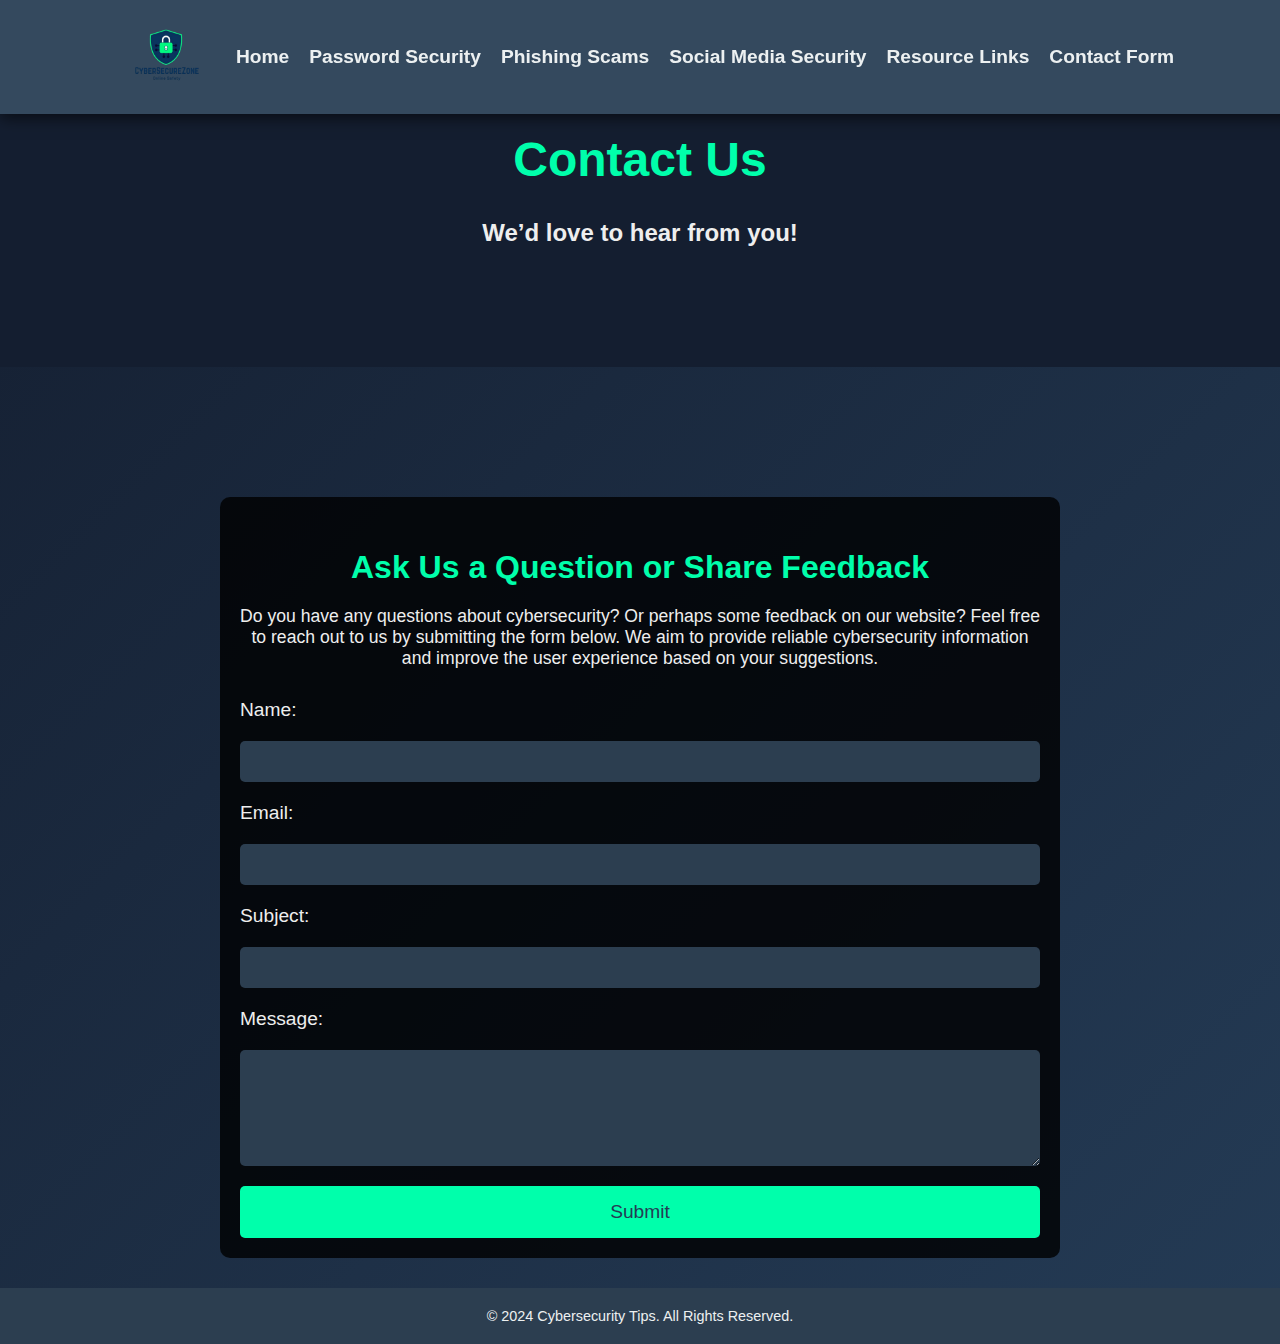
<file: Contact Form.html>
<!DOCTYPE html>
<html lang="en">
<head>
    <meta charset="UTF-8">
    <meta name="viewport" content="width=device-width, initial-scale=1.0">
    <title>Contact Us</title>
    <link href="Contact-style.css" rel="stylesheet">
</head>
<body>
    <!-- Navbar Section -->
    <nav>
        <a href="index.html" class="logo"><img src="logo.png" alt="Website Logo"></a>
        <ul>
            <li><a href="index.html">Home</a></li>
            <li><a href="Password Security.html">Password Security</a></li>
            <li><a href="Phishing Scams.html">Phishing Scams</a></li>
            <li><a href="Social Media Security.html">Social Media Security</a></li>
            <li><a href="Resource Links.html">Resource Links</a></li>
            <li><a href="Contact Form.html">Contact Form</a></li>
        </ul>
    </nav>

    <header>
        <h1>Contact Us</h1>
        <h2>We’d love to hear from you!</h2>
    </header>

    <div class="content">
        <h3>Ask Us a Question or Share Feedback</h3>
        <p>Do you have any questions about cybersecurity? Or perhaps some feedback on our website? Feel free to reach out to us by submitting the form below. We aim to provide reliable cybersecurity information and improve the user experience based on your suggestions.</p>

        <form id="contact-form" action="https://formspree.io/f/mgvwqzol" method="POST">
            <label for="name">Name:</label>
            <input type="text" id="name" name="name" required>

            <label for="email">Email:</label>
            <input type="email" id="email" name="email" required>

            <label for="subject">Subject:</label>
            <input type="text" id="subject" name="subject" required>

            <label for="message">Message:</label>
            <textarea id="message" name="message" rows="6" required></textarea>

            <button type="submit">Submit</button>
        </form>

        <!-- Overlay for Thank You Island -->
        <div id="overlay" class="overlay"></div>

        <div id="thank-you-island" class="thank-you-island">
            <button id="close-thank-you" onclick="closeThankYou()">✖</button>
            <h3>Thank You!</h3>
            <p>We have received your message and will get back to you shortly.</p>
            <button id="submit-again" onclick="submitAgain()">Submit Another Form</button>
        </div>
    </div>

    <footer>
        &copy; 2024 Cybersecurity Tips. All Rights Reserved.
    </footer>

    <script src="Contact-js.js"></script>
</body>
</html>
</file>
<file: Contact-style.css>
/* General Styles */
body {
    font-family: 'Arial', sans-serif;
    margin: 0;
    padding: 0;
    background: linear-gradient(135deg, #141E30, #243B55);
    color: white;
}

/* Enhanced Navigation Bar */
nav {
    background: #2C3E50;
    display: flex;
    align-items: center;
    justify-content: center;
    padding: 15px 10px;
    position: fixed;
    top: -100px;
    width: 100%;
    z-index: 1000;
    box-shadow: 0px 4px 15px rgba(0, 0, 0, 0.6);
    transition: top 0.6s ease, background 0.3s ease;
}

nav.scrolled {
    top: 0;
    background: #34495E;
}

nav .logo {
    margin-right: 30px;
}

nav .logo img {
    height: 80px;
    transition: transform 0.3s ease, filter 0.3s ease;
}

nav .logo img:hover {
    transform: scale(1.1);
    filter: brightness(1.2);
}

nav ul {
    list-style: none;
    display: flex;
    margin: 0;
    padding: 0;
    gap: 20px;
}

nav ul li {
    position: relative;
}

nav ul li a {
    text-decoration: none;
    color: #ECF0F1;
    font-size: 1.2em;
    font-weight: bold;
    position: relative;
    padding: 10px 0;
    transition: color 0.3s ease, transform 0.3s ease;
}

nav ul li a::after {
    content: "";
    position: absolute;
    left: 50%;
    bottom: 0;
    width: 0;
    height: 3px;
    background: #00FFAB;
    transition: width 0.3s ease;
    transform: translateX(-50%);
}

nav ul li a:hover::after {
    width: 100%;
}

nav ul li a:hover {
    color: #00FFAB;
    transform: scale(1.1);
}

/* Smooth intro animation */
@keyframes slideDown {
    from {
        top: -100px;
        opacity: 0;
    }
    to {
        top: 0;
        opacity: 1;
    }
}

nav {
    animation: slideDown 1.5s ease forwards;
}

/* Header */
header {
    text-align: center;
    padding: 100px;
    background: #141E30;
}

header h1 {
    font-size: 3em;
    color: #00FFAB;
}

header h2 {
    font-size: 1.5em;
    color: #EEEEEE;
}

/* Form Styles */
.content {
    max-width: 800px;
    margin: 130px auto 30px;
    padding: 20px;
    background: rgba(0, 0, 0, 0.8);
    border-radius: 10px;
    position: relative;
    z-index: 1;
}

h3 {
    color: #00FFAB;
    text-align: center;
    font-size: 2em;
    margin-bottom: 20px;
}

p {
    color: #EEEEEE;
    font-size: 1.1em;
    text-align: center;
    margin-bottom: 30px;
}

form {
    display: flex;
    flex-direction: column;
    gap: 20px;
}

form label {
    font-size: 1.2em;
    color: #EEEEEE;
}

form input, form textarea {
    padding: 10px;
    border-radius: 5px;
    border: none;
    background: #2C3E50;
    color: white;
    font-size: 1.1em;
}

form button {
    padding: 15px;
    background: #00FFAB;
    color: #243B55;
    border: none;
    border-radius: 5px;
    cursor: pointer;
    font-size: 1.2em;
    transition: background 0.3s ease, font-size 0.3s ease, transform 0.2s ease;
}

form button:hover {
    background: #00FFAB;
    color: #141E30;
    font-size: 1.3em;
    transform: scale(1.05);
}

/* Overlay */
.overlay {
    display: none;
    position: fixed;
    top: 0;
    left: 0;
    width: 100%;
    height: 100%;
    background: rgba(0, 0, 0, 0.7);
    z-index: 500;
}

/* Thank You Island */
.thank-you-island {
    display: none;
    position: fixed;
    top: 50%;
    left: 50%;
    transform: translate(-50%, -50%);
    padding: 30px;
    background: #2C3E50;
    border-radius: 10px;
    color: #00FFAB;
    text-align: center;
    box-shadow: 0px 0px 20px rgba(0, 255, 171, 0.5);
    z-index: 1000;
}

.thank-you-island button {
    padding: 10px 20px;
    background: #00FFAB;
    color: #243B55;
    border: none;
    border-radius: 5px;
    cursor: pointer;
    font-size: 1.2em;
    transition: background 0.3s ease, transform 0.2s ease;
    margin-top: 20px;
}

.thank-you-island button:hover {
    background: #00DDAA;
    transform: scale(1.05);
}

#close-thank-you {
    position: absolute;
    top: 10px;
    right: 10px;
    background: none;
    border: none;
    color: #00FFAB;
    cursor: pointer;
}

#close-thank-you:hover {
    color: #FFFFFF;
}

footer {
    text-align: center;
    padding: 20px;
    background: #2C3E50;
    color: #ECF0F1;
    font-size: 0.9em;
}
</file>
